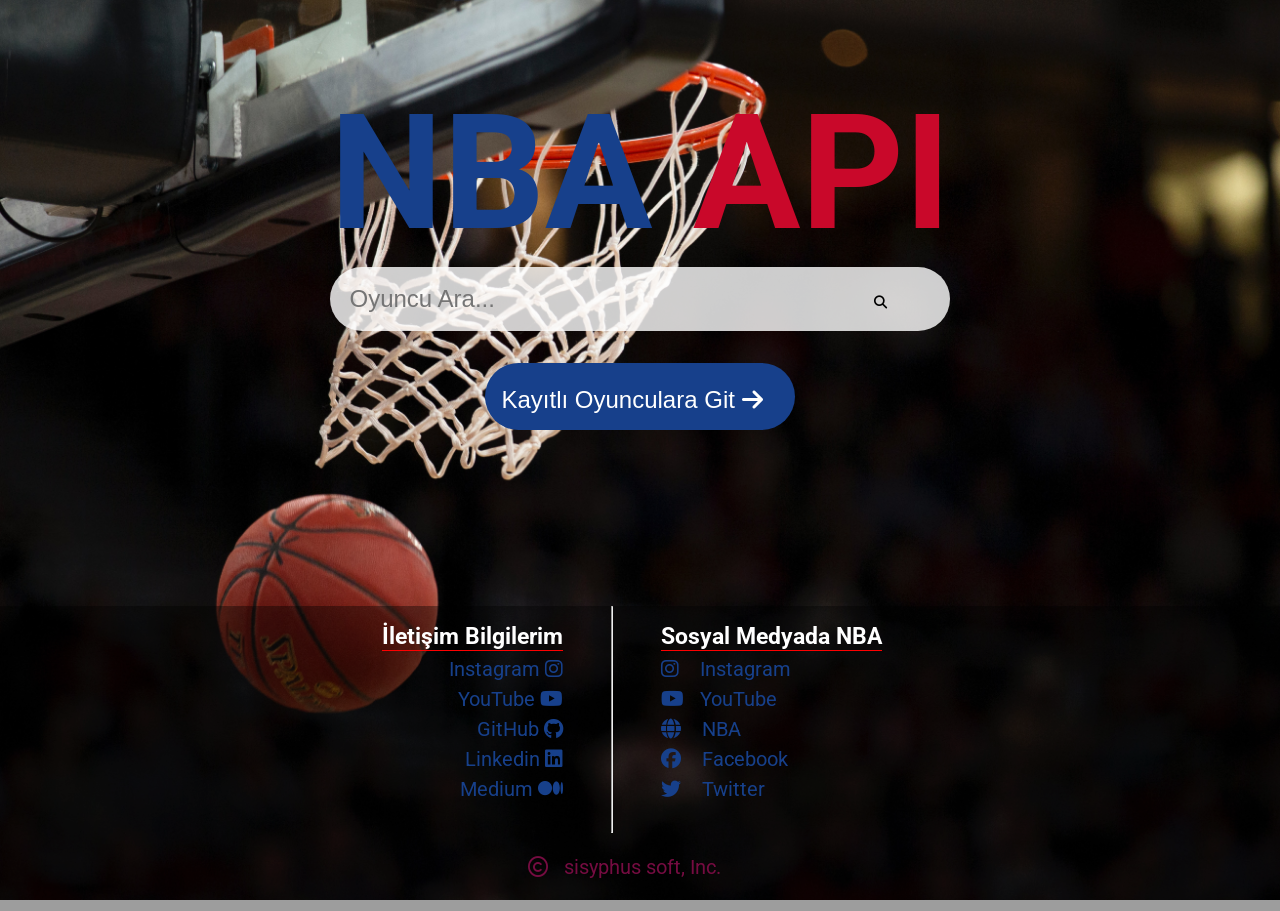
<file: 01-NBA-API-Project/index.html>
<!DOCTYPE html>
<html lang="en">
<head>
    <meta charset="UTF-8">
    <meta http-equiv="X-UA-Compatible" content="IE=edge">
    <meta name="viewport" content="width=device-width, initial-scale=1.0">

    <!-- google fonts -->
    <link href="https://fonts.googleapis.com/css2?family=Poppins:wght@300;400;600&family=Roboto:ital,wght@0,400;0,700;1,400&display=swap" rel="stylesheet">

    <!-- font awesome -->
    <link rel="stylesheet" href="https://cdnjs.cloudflare.com/ajax/libs/font-awesome/6.1.1/css/all.min.css">

    <!-- Style -->
    <link rel="stylesheet" href="css/main.css">
    <link rel="stylesheet" href="css/ui.css">

    <!-- responsive -->
    <link rel="stylesheet" media="(max-width: 912px)" href="css/tablet.css">
    <link rel="stylesheet" media="(max-width: 540px)" href="css/mobile.css">

    <title>NBA API Project</title>
</head>
<body>

    <section id="container">
        <div class="card" id="serchContainer">
            <h1><span class="head-color-1">NBA</span> <span class="head-color-2">API</span></h1>
            <div id="message">
                <div class="card-body">
                    <form id="search-form" name="form">
                        <div class="form-row">
                            <input type="text" class="form-control" id="search" name="search" placeholder="Oyuncu Ara...">
                        </div>
                        <button type="submit" class="btn-search"><i class="fa-solid fa-magnifying-glass"></i></button>
                    </form>
                </div>
            </div>
            <button id="go-players" class="btn btn-info">Kayıtlı Oyunculara Git <i class="fa-solid fa-arrow-right"></i></button>
        </div>
        
        <div id="player-group">

            <div id="player-group-header">
                <!-- <h3 class="total-players">Toplam 4 Oyuncu Bulundu</h3> -->
            </div>


            <div id="player-group-body" class="player-group-card">
                <!-- <div class="player-card">
                    <div class="player-card-header">
                        <div class="name">Lebron James</div>
                        <div class="icon"><i class="fa-regular fa-bookmark"></i></div>
                    </div>
                    
                    <hr>
                    <div class="palayer-informations">
                        <div class="item">lakers: bilgi</div>
                        <div class="item">PW: bilgi</div>
                        <div class="item">lakers: bilgi</div>
                        <div class="item">lakers: bilgi</div>
                    </div>
                </div> -->
                
            </div>

            <div id="clearSavedBtn">
                <!-- <button class="btn btn-danger">Tüm kayıtları sil</button> -->
            </div>
            
        </div>

        <div id="lastSearch">
            <div id="searched-head">
            <!-- <h3 class="last-search-head">Arama Geçmişi</h3> -->

            </div>
            <ul id="searched-list">
                <!-- <li class="searched-item">oyuncu <i class="fa-solid fa-circle-xmark"></i></li> -->
            </ul>

            <div id="clear-players-row">
                <!-- <button id="clear-last-players"  class="btn btn-danger">Tüm Arananları Temizle </button> -->
            </div>

        </div>

        <div id="clearAllMessage">
            <!-- <div class="alert alert-success">Tüm arananlar başarıyla silindi</div> -->
        </div>

        
    </section>

    <footer id="footer">
        <div class="footer-container">
            <div class="connections">
                <div class="my-connections">
                    <h3 class="connection-header">İletişim Bilgilerim</h3>
                    <ul>
                        <li><a href="https://www.instagram.com/_alibaltaci_/" target="blank_">Instagram <i class="fa-brands fa-instagram"></i></a></li> 
                        <li><a href="https://www.youtube.com/channel/UCP_II4iZ96EFzqnF6eKaG9g" target="blank_">YouTube <i class="fa-brands fa-youtube"></i></a></li>
                        <li><a href="https://github.com/alibaltaci" target="blank_">GitHub <i class="fa-brands fa-github"></i></a></li>
                        <li><a href="https://www.linkedin.com/in/alibaltaci/" target="blank_">Linkedin <i class="fa-brands fa-linkedin"></i></a></li>
                        <li><a href="https://medium.com/@alibaltaci" target="blank_">Medium <i class="fa-brands fa-medium"></i></a></li>
                    </ul>
                </div>
                <hr>
                <div class="nba-connections">
                    <h3 class="connection-header">Sosyal Medyada NBA</h3>
                    <ul>
                        <li><a href="https://www.instagram.com/nba/" target="blank_"> <i class="fa-brands fa-instagram"></i> Instagram</a></li> 
                        <li><a href="https://www.youtube.com/c/NBA" target="blank_"><i class="fa-brands fa-youtube"></i>YouTube</a></li> 
                        <li><a href="https://www.nba.com/" target="blank_"><i class="fa-solid fa-globe"></i> NBA</a></li> 
                        <li><a href="https://www.facebook.com/nba/" target="blank_"><i class="fa-brands fa-facebook"></i> Facebook</a></li> 
                        <li><a href="https://twitter.com/nba" target="blank_"><i class="fa-brands fa-twitter"></i> Twitter</a></li> 
                    </ul>
    
                </div>
            </div>

            <div class="co"><i class="fa-regular fa-copyright"></i>sisyphus soft, Inc.</div>

        </div>

    </footer>

    <script src="nba.js"></script>
    <script src="storage.js"></script>
    <script src="ui.js"></script>
    <script src="app.js"></script>
    
</body>
</html>
</file>
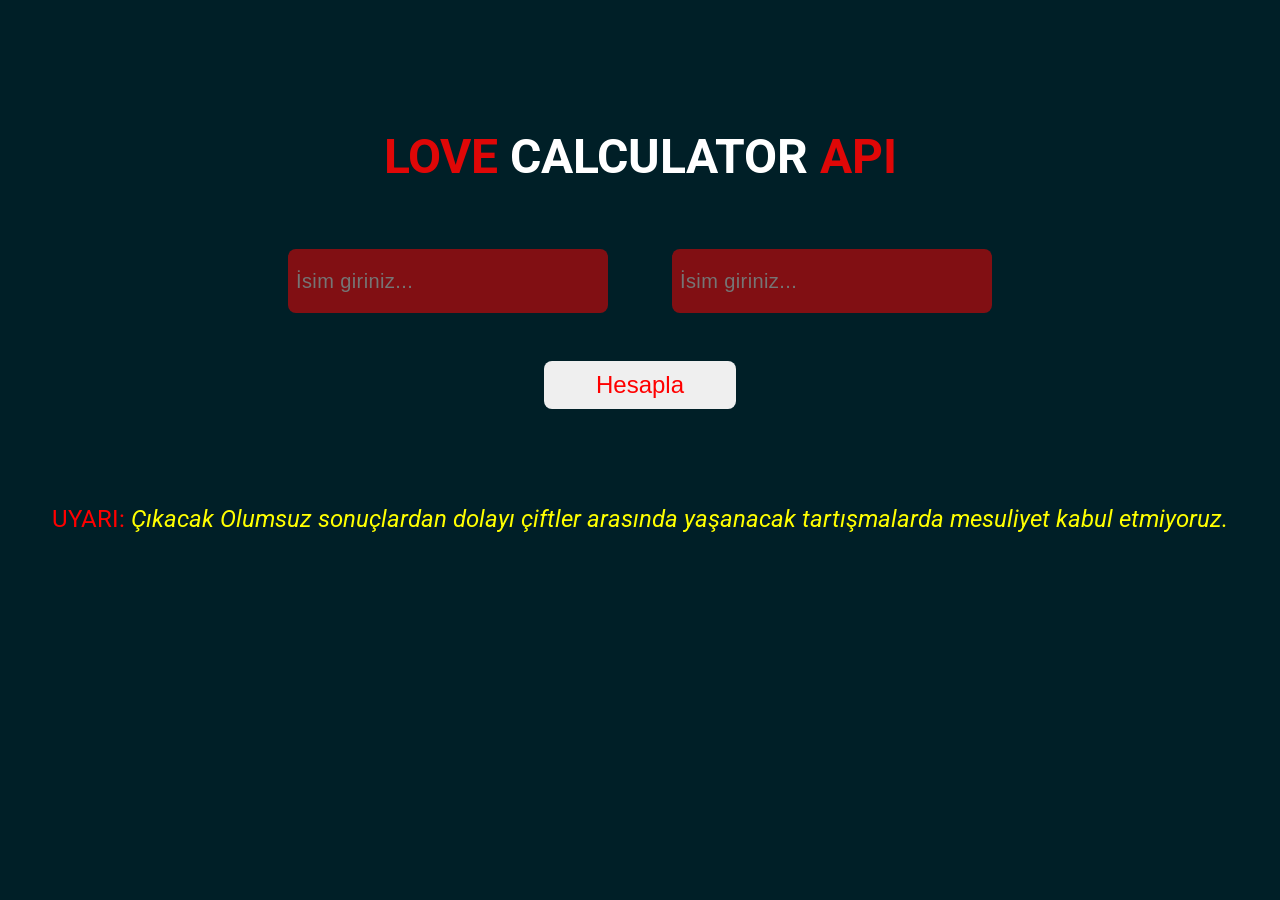
<file: 02-Love-Calculator-API-Project/index.html>
<!DOCTYPE html>
<html lang="en">
<head>
    <meta charset="UTF-8">
    <meta http-equiv="X-UA-Compatible" content="IE=edge">
    <meta name="viewport" content="width=device-width, initial-scale=1.0">

    <!-- google fonts -->
    <link href="https://fonts.googleapis.com/css2?family=Poppins:wght@300;400;600&family=Roboto:ital,wght@0,400;0,700;1,400&display=swap" rel="stylesheet">

    <link rel="stylesheet" href="main.css">

    <!-- Response -->
    <link rel="stylesheet" media="(max-width: 912px)" href="response.css">


    <title>Love Calculator Api Project</title>
</head>
<body>

    <section class="container">
        <div class="header-row">
            <h1>LOVE <span>CALCULATOR</span> API</h1>
        </div>
        <div class="input-field">
            <form id="calculate-form" name="form">
                <div id="input-row">
                    <input type="text"  id="couple-name-first" class="form-control" name="input" placeholder="İsim giriniz..." required>
                    <input type="text"  id="couple-name-second" class="form-control" name="input" placeholder="İsim giriniz..." required>
                </div>
                <div id="btn-row">
                    <button type="submit" id="subBtn" class="btn">Hesapla</button>
                </div>
            </form>
        </div>
        <div id="results-area">
            <div id="resultsHeader"></div>
            <div id="results">
                <div id="result-per">

                </div>
                <hr>
                <div id="result-message">
    
                </div>
            </div>
        </div>
        <div id="Warning-area">
            <p>
                <span>UYARI:</span>  Çıkacak Olumsuz sonuçlardan dolayı çiftler arasında yaşanacak tartışmalarda mesuliyet kabul etmiyoruz.
            </p>
        </div>
    </section>

    <footer>
    </footer>

    <script src="love.js"></script>
    <script src="ui.js"></script>
    <script src="app.js"></script>
</body>
</html>
</file>
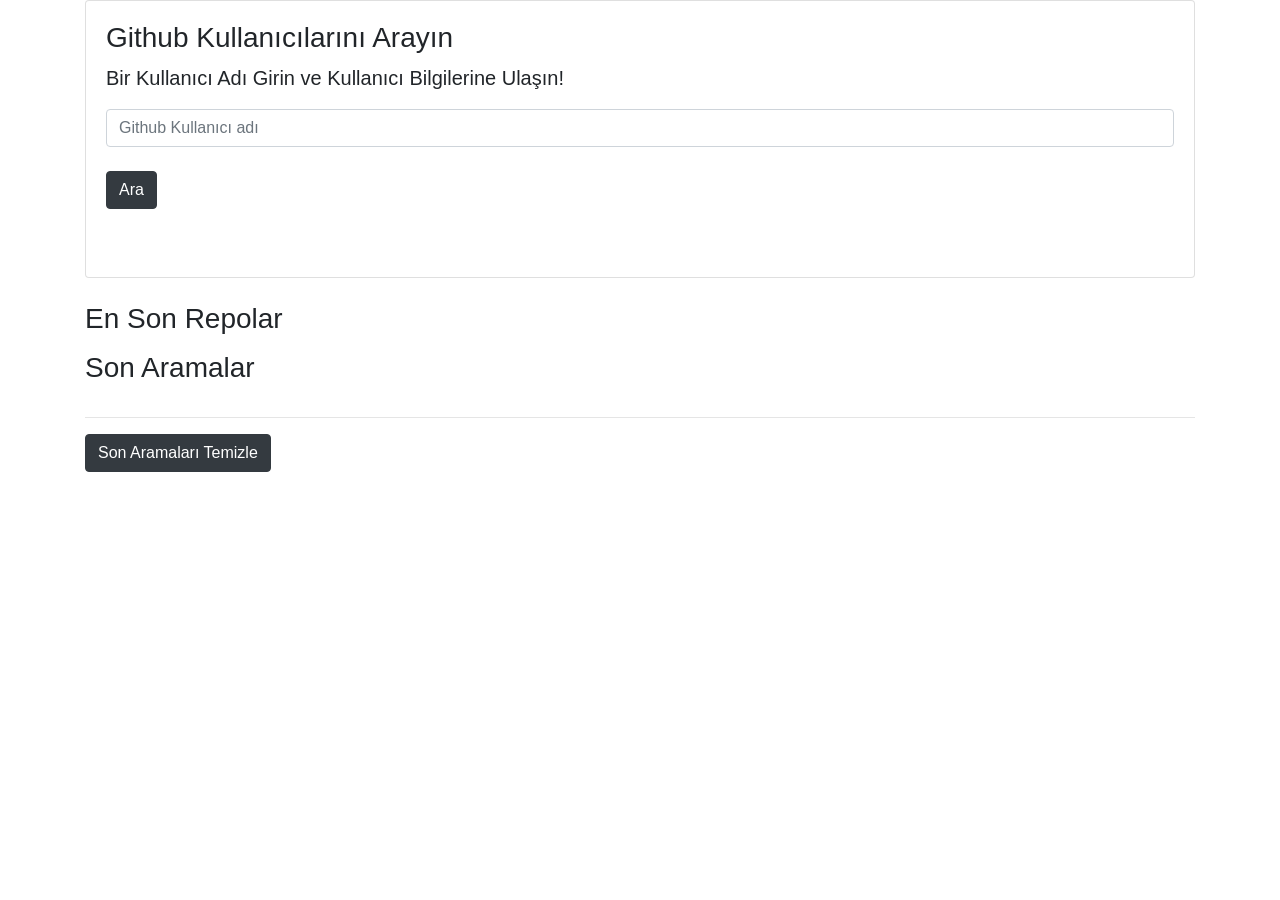
<file: 04-GitHub-API/index.html>
<!DOCTYPE html>
<html lang="en">
<head>
    <meta charset="UTF-8">
    <meta http-equiv="X-UA-Compatible" content="IE=edge">
    <meta name="viewport" content="width=device-width, initial-scale=1.0">
    <link rel="stylesheet" href="https://maxcdn.bootstrapcdn.com/bootstrap/4.0.0/css/bootstrap.min.css" integrity="sha384-Gn5384xqQ1aoWXA+058RXPxPg6fy4IWvTNh0E263XmFcJlSAwiGgFAW/dAiS6JXm" crossorigin="anonymous">

    <title>Github API</title>
</head>
<body>

    <div class="container searchContainer">
        <div class="search card card-body">
            <h3>Github Kullanıcılarını Arayın</h3>
            <p class="lead">
                Bir Kullanıcı Adı Girin ve Kullanıcı Bilgilerine Ulaşın!
            </p>
            <form id="github-form">
                <input type="text" name="githubname" class="form-control" id="githubname" placeholder="Github Kullanıcı adı">
                <br>
                <button type="submit" class="btn btn-dark">Ara</button>
            </form>
            <br><br>
        </div>
        <br>

        <div id="profile">

        </div>

        <h3 class="page-heading mb-3">En Son Repolar</h3>
        <div id="repos">

        </div>

        <h3 class="page-heading mb-3">Son Aramalar</h3>

        <div id="lastSearch" style="margin: bottom 100px;">
            <ul class="list-group" id="last-users">

            </ul>
            <hr>
            <button id="clear-last-users" class="btn btn-dark">Son Aramaları Temizle</button>
        </div>

    </div>

    <script src="github.js"></script>
    <script src="storage.js"></script>
    <script src="ui.js"></script>

    <script src="app.js"></script>


<script src="https://code.jquery.com/jquery-3.2.1.slim.min.js" integrity="sha384-KJ3o2DKtIkvYIK3UENzmM7KCkRr/rE9/Qpg6aAZGJwFDMVNA/GpGFF93hXpG5KkN" crossorigin="anonymous"></script>
<script src="https://cdnjs.cloudflare.com/ajax/libs/popper.js/1.12.9/umd/popper.min.js" integrity="sha384-ApNbgh9B+Y1QKtv3Rn7W3mgPxhU9K/ScQsAP7hUibX39j7fakFPskvXusvfa0b4Q" crossorigin="anonymous"></script>
<script src="https://maxcdn.bootstrapcdn.com/bootstrap/4.0.0/js/bootstrap.min.js" integrity="sha384-JZR6Spejh4U02d8jOt6vLEHfe/JQGiRRSQQxSfFWpi1MquVdAyjUar5+76PVCmYl" crossorigin="anonymous"></script>

    
</body>
</html>
</file>
<file: 01-NBA-API-Project/css/main.css>
/* main page css */

*{
    margin: 0;
    padding: 0;
    box-sizing: border-box;
}

body {
    /* url("/NBA-API-Proeject/images/NBA.jpg") */
    background:  url("../images/NBA.jpg") fixed; 
    background-size: cover;
    min-height: 100vh;
    display: flex;
    flex-direction: column;
    align-items: center;
    font-family:'Roboto', sans-serif;;
}

#container{
    width: 80%;
    /* min-height: 100vh; */
    display: flex;
    flex-direction: column;
    align-items: center;
    margin-top: 5rem;
    justify-content: space-around;
}

.card{
    margin-bottom: 4rem;
    text-align: center;
}

h1{
    font-size: 10rem;
}
.head-color-1{
    color: #17408B;
}
.head-color-2{
    color: #C9082A;
}

.card-body{
    display: flex;
    flex-direction: row;
    border-radius: 4rem;
}

.form-row{
    width: 80%;
}

#search-form{
    width: 100%;
    display: flex;
}

#search{
    width: 100%;    
    height: 4rem;
    border: none;
    border-radius: 4rem 0 0 4rem;
    background-color: rgba(255, 255, 255, .8);
    color: #17408B;
    font-size: 1.5rem;
    padding-left: 20px;
    margin-bottom: 2rem;
    cursor: pointer;    
    display: flex;
}

#search:hover{
    background-color: rgb(255, 255, 255, 1);
}

.btn-search{
    min-width: 20%;
    height: 4rem;
    border-radius: 0 4rem 4rem 0;
    border: none;
    background-color: rgba(255, 255, 255, .8);
}

.btn-search:hover{
    background-color: rgba(255, 255, 255, 1);
}

#player-group{
    width: 100%;
    margin-bottom: 3rem;
    color: white;
}

.total-players{
    width: 50%;
    color: #17408B;
    text-align: center;
    font-size: 2.5rem;
    border-bottom: 3px solid #C9082A; 
    margin: 0 auto 2rem;
}

.player-group-card{
    display: flex;
    flex-direction: row;
    flex-wrap: wrap;
    justify-content: space-around;

}

.player-card{
    width: 40%;
    background-color: #17408bb0;
    border-bottom: 2px solid #C9082A; 
    display: flex;
    flex-direction: column;
    flex-wrap: wrap;
    justify-content: space-around;
    margin-bottom: 2.5rem;
    border-radius: 2rem;
}

.player-card:hover{
    background-color: #17408b;

}

.player-card-header{
    display: flex;
    justify-content: space-between;

}

.name{
    font-size: 2rem;
    margin-left: 1.5rem;
}

i{
    margin-top: 0.5rem;
    margin-right: 1rem;
}

i:hover{
    color: #C9082A;
    cursor: pointer;
    
}

.palayer-informations{
    display: flex;
    flex-direction: row;
    flex-wrap: wrap;
    justify-content: center;
}

.item{
    width: 45%;
    font-size: 1.5rem;
}

#clearSavedBtn{
    text-align: center;
}

#lastSearch{
    color:white;
    margin-bottom: #C9082A;
    align-items: center;
}

.last-search-head{
    font-size: 2.5rem;
    color: #C9082A;
    border-bottom: 3px solid #17408B    ;
    margin-bottom: 2rem;
}

ul{
    list-style-type: none;
    margin-bottom: 2rem;
}

.searched-item{
    font-size: 1.5rem;
    margin-bottom: 0.1rem;
    letter-spacing: 0.08rem;
    border-bottom: 1px solid #C9082A;
    display: flex;
    justify-content: space-between;
}

.searched-item i{
    margin-bottom: 0.5rem;
}

.btn{
    font-size: 1.5rem;
    padding: 1rem;
    border-radius: 3rem;
    color: white;
    border: none;
}

.btn-danger{
    background-color: #C9082A;

}

.btn-danger:hover{
    background-color: #17408B;
    cursor: pointer;
}

.btn-info{
    background-color: #17408B;
}

.btn-info:hover{
    background-color: #C9082A;
    cursor: pointer;
}

#clear-players-row{
    border-radius: 3rem;
}

#footer{

    width: 100%;
    margin-top: 2rem;
    background-color: #00000062;
    /* filter: blur(1px); */
    display: flex;
    justify-content: center;
    color: white;
    font-size: 1.25rem;
}

.footer-container{
    display: flex;
    flex-direction: column;
    text-align: center;
}

.connections{
    display: flex;
}

.connection-header{
    margin-right: 1rem;
    border-bottom: 1px solid red;
}

.my-connections{
    display: flex;
    flex-direction: column;
    align-items: flex-end;
    margin-right: 2rem;
    margin-top: 1rem;
}
.my-connections ul{
    display: flex;
    flex-direction: column;
    align-items: flex-end;
}

.nba-connections{
    margin-left: 3rem;
    margin-top: 1rem;
}

.nba-connections ul{
    display: flex;
    flex-direction: column;
    align-items: flex-start;
}

a{
    text-decoration: none;
    color: #17408B;
}

a:hover{
    color: #C9082A;
}

.co{
    margin-top: 1rem;
    margin-right: 2rem;
    margin-bottom: 2rem;
    color: #750c41;
}

.co:hover{
    color: #e72888;
    cursor: pointer;
}
</file>
<file: 01-NBA-API-Project/css/ui.css>
.alert{
    margin: 2rem auto;
    padding-top: 1.5rem;
    width: 30rem;
    height: 5rem;
    text-align: center;
    border-radius: 1rem;
    font-size: 1.25rem;
}

.alert-danger{
    color: white;
    background: rgba(250, 0, 0, 0.4);
    border: 3px solid red;

}

.alert-success{
    color: white;
    background: rgba(9, 139, 78, 0.4);
    border: 3px solid rgb(9, 139, 78);
    z-index: 1;

}
</file>
<file: 01-NBA-API-Project/css/tablet.css>
/* Tablet */

h1{
    font-size: 8rem;
}

.player-card{
    width: 100%;
}
</file>
<file: 01-NBA-API-Project/css/mobile.css>
/* mobile css */

h1{
    font-size: 4rem;
}

.palayer-informations{
    flex-direction: column;
}

.item{
    width: 100%;
    font-size: 1.5rem;
    padding: .25rem .75rem;
}

#go-players{
    font-size: 1rem;
}
</file>
<file: 02-Love-Calculator-API-Project/main.css>
*{
    box-sizing: border-box;
    margin: 0;
    padding: 0;
}

body{
    background: rgb(0, 31, 39);
    font-family:'Roboto', sans-serif;
}

.container{
    margin-top: 8rem;
    display: flex;
    flex-direction: column;
    align-items: center;
}

.header-row{
    color: rgb(223, 7, 7);
    font-size: 2rem;
    margin-bottom: 4rem;
    text-align: center;
}

.header-row span{
    color: white;
}

.input-field{
    width: 60%;
}

#input-row{
    display: flex;
    justify-content: space-around;
    flex-wrap: wrap;
}

.form-control{
    height: 4rem;
    width: 20rem;
    border-radius: 0.5rem;
    border: none;
    font-size: 1.25rem;
    padding-left: 0.5rem;
    letter-spacing: .025rem;
    background-color: rgba(255, 0, 0, 0.507);
    color: rgb(255, 255, 255);
}

.form-control:hover{
    background-color: red;
}

#btn-row{
    margin-top: 3rem;
    display: flex;
    justify-content: center;
}

.btn{
    width: 12rem;
    height: 3rem;
    border-radius: 0.5rem;
    border: none;
    color: red;
    font-size: 1.5rem;
    cursor: pointer;
}

.btn:hover{
    color: white;
    background-color: red;
}

#results-area{
    width: 80%;
}

#results{
    min-width: 20rem;
    margin: 3rem;
}

#resultsHeader{
    margin-top: 2rem;
    margin-bottom: 2rem;
    color: red;
    font-size: 2rem;
    text-align: center;
}

#results{
    display: flex;
}

#result-per{
    min-width: 40%;
}

#percentage-box{
    font-size: 2rem;
    color: rgb(211, 84, 0);
    text-align: center; 
    margin-right: 3rem;
}

#percentage-box span{
    font-size: 10rem;
}

hr{
    width: 3px;
    background-color: rgb(211, 84, 0);
    border: none;   
}

#result-message{
    display: flex;
    align-items: center;
}

#message-box{
    font-size: 2rem;
    color: rgb(211, 84, 0);
    min-width: 12em;
    height: 4em;
    padding-left: 2rem;
    padding-top: 3rem;
    text-align: center;
}


#Warning-area{
    margin-bottom: 0;
    color: yellow;
    font-style: italic;
    font-size: 1.5rem;
}

#Warning-area span{
    color: red;
    font-style:normal;
}
</file>
<file: 02-Love-Calculator-API-Project/response.css>
.header-row{
    margin-bottom: 2rem;
}

.form-control{
    margin-top: 1rem;
}

#results{
    flex-direction: column;
}

#percentage-box{
    margin-right: auto;
}

#Warning-area{
    padding: 0 2rem;
    text-align: center;
}
</file>
